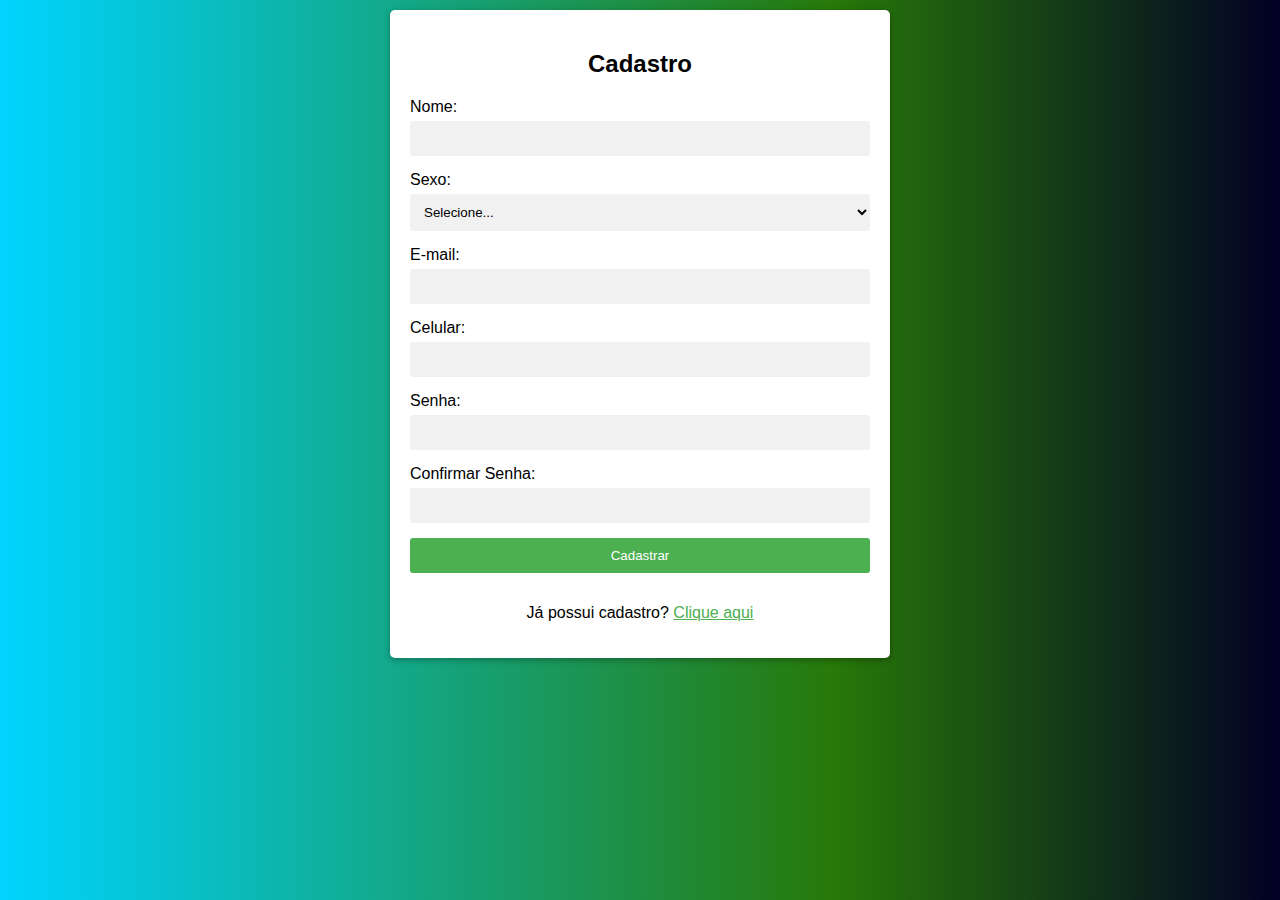
<file: Cadastro/cadastro.html>
<!DOCTYPE html>
<html>

<head>
    <title>Cadastro</title>
    <meta charset="UTF-8">
    <meta name="viewport" content="width=device-width, initial-scale=1.0">
    <link rel="stylesheet" href="style.css">
</head>

<body>
    <div class="container">
        <form action="cadastro" method="post">
            <h2>Cadastro</h2>
            <label for="name">Nome:</label>
            <input type="text" id="name" name="name" required>

            <label for="gender">Sexo:</label>
            <select id="gender" name="gender" required>
                <option value="">Selecione...</option>
                <option value="F">Feminino</option>
                <option value="M">Masculino</option>
                <option value="N">Prefiro não especificar</option>
            </select>

            <label for="email">E-mail:</label>
            <input type="email" id="email" name="email" pattern="[a-z0-9._%+-]+@[a-z0-9.-]+\.[a-z]{2,}$"
                title="Digite um e-mail válido no formato: seuemail@dominio.com" required>

            <label for="phone">Celular:</label>
            <input type="tel" id="phone" name="phone" pattern="\([0-9]{2}\) [0-9]{5}-[0-9]{4}"
                title="Digite um número de celular válido no formato: (99) 99999-9999" required>

            <label for="password">Senha:</label>
            <input type="password" id="password" name="password"
                pattern="(?=.*\d)(?=.*[a-z])(?=.*[A-Z])(?=.*[!@#$%^&*]).{8,}"
                title="A senha deve conter no mínimo 8 caracteres, incluindo pelo menos uma letra maiúscula, uma letra minúscula, um número e um caracter especial."
                required>

            <label for="confirm-password">Confirmar Senha:</label>
            <input type="password" id="confirm-password" name="confirm-password" required>

            <button type="submit">Cadastrar</button>
        </form>
        <p>Já possui cadastro? <a href="../Login/index.html">Clique aqui</a></p>
    </div>
</body>

</html>
</file>
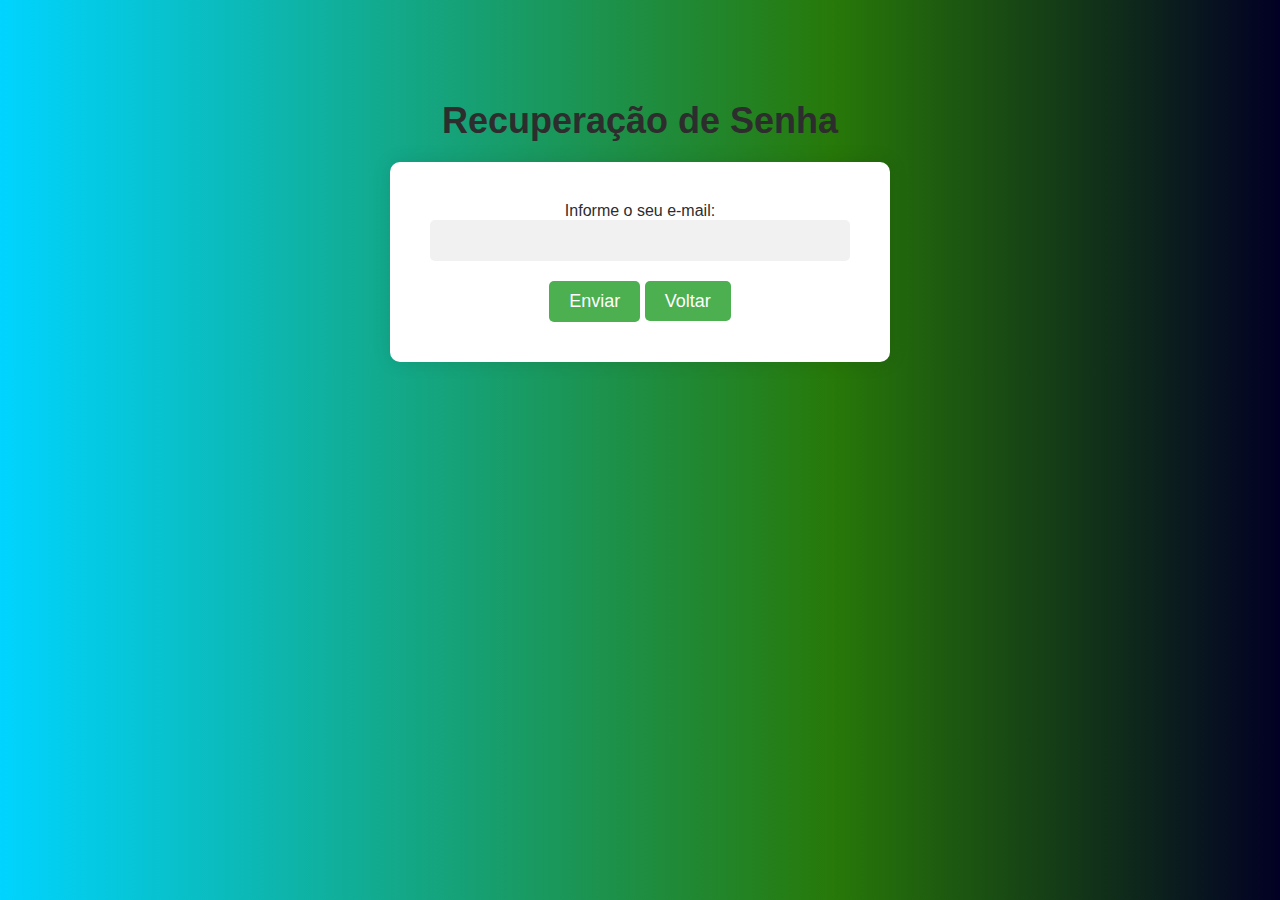
<file: Recuperação de Senha/recuperar_senha.html>
<!DOCTYPE html>
<html>

<head>
    <title>Tela de Recuperação de Senha</title>
    <style>
        body {
            background-color: #F3F6FA;
            font-family: Arial, sans-serif;
            color: #2D2D2D;
        }

        .container {
            max-width: 500px;
            margin: 0 auto;
            text-align: center;
            margin-top: 100px;
        }

        h1 {
            font-size: 36px;
            margin-bottom: 20px;
        }

        form {
            background-color: #FFFFFF;
            padding: 40px;
            border-radius: 10px;
            box-shadow: 0px 0px 20px rgba(0, 0, 0, 0.1);
        }

        input[type=email] {
            padding: 10px;
            width: 100%;
            border: none;
            border-radius: 5px;
            margin-bottom: 20px;
            font-size: 18px;
            box-sizing: border-box;
            background-color: #f1f1f1;
        }

        input[type=submit] {
            background-color: #4CAF50;
            color: #FFFFFF;
            padding: 10px 20px;
            border: none;
            border-radius: 5px;
            font-size: 18px;
            cursor: pointer;
        }

        input[type=submit]:hover {
            background-color: #2C3E50;
        }


        #Inicio {

            text-decoration: none;
            background-color: #4CAF50;
            color: #FFFFFF;
            padding: 10px 20px;
            border: none;
            border-radius: 5px;
            font-size: 18px;
            cursor: pointer;

        }

        #Inicio:hover {

            background-color: #2C3E50;
        }

        body {

            background-image: linear-gradient(to left,
                    #020024,
                    #277909 35%,
                    #00d4ff 100%)
        }
    </style>
</head>

<body>
    <div class="container">
        <h1>Recuperação de Senha</h1>
        <form action="" method="POST">
            <label for="email">Informe o seu e-mail:</label><br>
            <input type="email" id="email" name="email"><br>
            <input type="submit" value="Enviar">
            <a id="Inicio" href="../Login/index.html">Voltar</a>
        </form>
    </div>
</body>

</html>
</file>
<file: Cadastro/style.css>
* {
    box-sizing: border-box;
}

body {
    font-family: Arial, sans-serif;
    background-color: #f1f1f1;
}

.container {
    margin: 10px auto;
    max-width: 500px;
    background-color: #fff;
    padding: 20px;
    border-radius: 5px;
    box-shadow: 0px 2px 6px rgba(0, 0, 0, 0.3);
}

h2 {
    text-align: center;
    margin-bottom: 20px;
}

label {
    display: block;
    margin-bottom: 5px;
}

input[type="text"],
input[type="email"],
input[type="password"],
input[ type="tel"],
select,
button {
    width: 100%;
    padding: 10px;
    margin-bottom: 15px;
    border: none;
    border-radius: 3px;
    background-color: #f1f1f1;
}

button {
    background-color: #4CAF50;
    color: white;
    cursor: pointer;
}

button:hover {
    background-color: #45a049;
}

p {
    text-align: center;
}

a {
    color: #4CAF50;
}

a:hover {
    color: #45a049;
}



#gender {
    margin-bottom: 15px;
}

body {

    background-image: linear-gradient(to left,
            #020024,
            #277909 35%,
            #00d4ff 100%)
}
</file>
